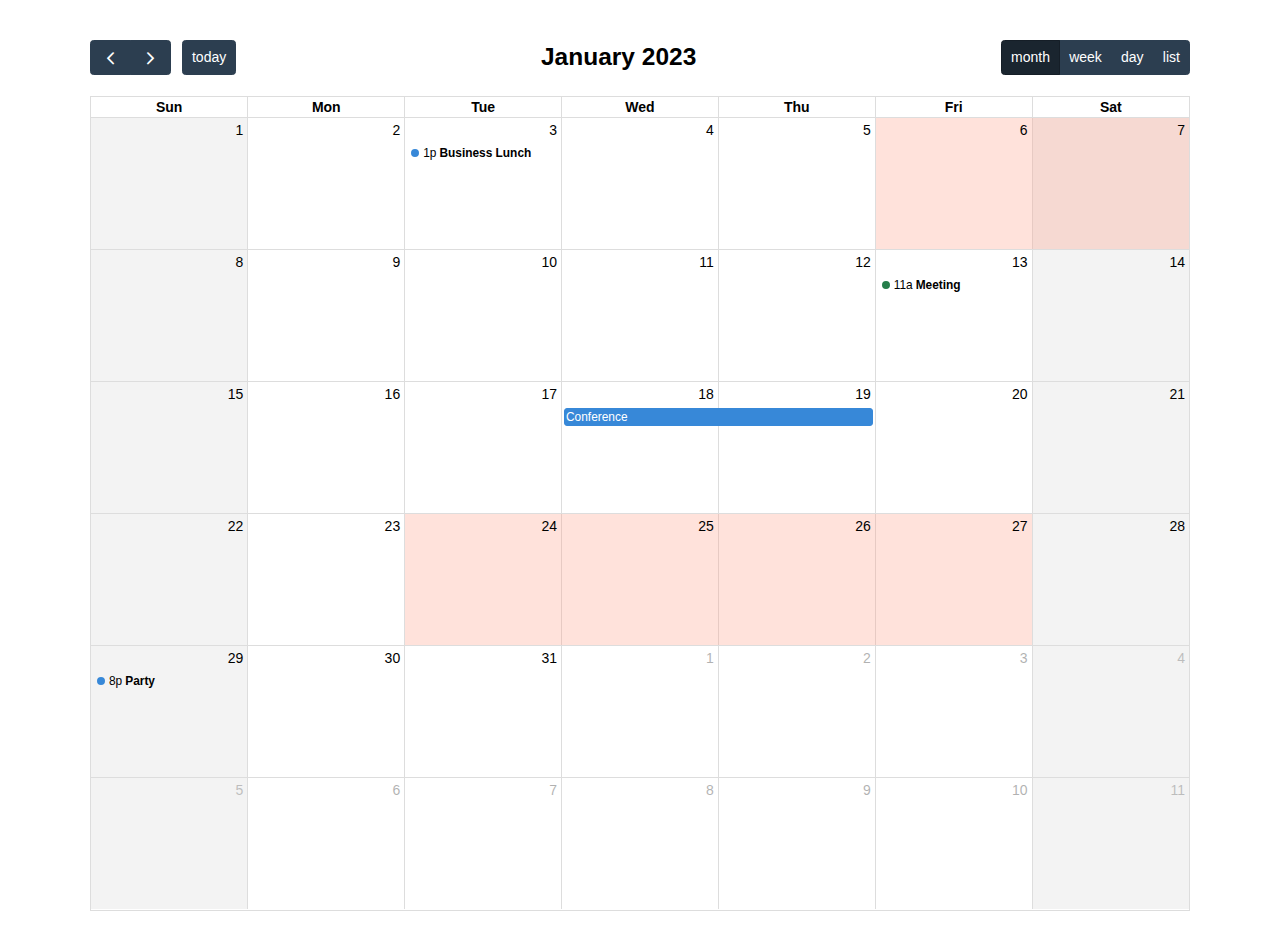
<file: static/js/fullcalendar/examples/background-events.html>
<!DOCTYPE html>
<html>
<head>
<meta charset='utf-8' />
<script src='../dist/index.global.js'></script>
<script>

  document.addEventListener('DOMContentLoaded', function() {
    var calendarEl = document.getElementById('calendar');

    var calendar = new FullCalendar.Calendar(calendarEl, {
      headerToolbar: {
        left: 'prev,next today',
        center: 'title',
        right: 'dayGridMonth,timeGridWeek,timeGridDay,listMonth'
      },
      initialDate: '2023-01-12',
      navLinks: true, // can click day/week names to navigate views
      businessHours: true, // display business hours
      editable: true,
      selectable: true,
      events: [
        {
          title: 'Business Lunch',
          start: '2023-01-03T13:00:00',
          constraint: 'businessHours'
        },
        {
          title: 'Meeting',
          start: '2023-01-13T11:00:00',
          constraint: 'availableForMeeting', // defined below
          color: '#257e4a'
        },
        {
          title: 'Conference',
          start: '2023-01-18',
          end: '2023-01-20'
        },
        {
          title: 'Party',
          start: '2023-01-29T20:00:00'
        },

        // areas where "Meeting" must be dropped
        {
          groupId: 'availableForMeeting',
          start: '2023-01-11T10:00:00',
          end: '2023-01-11T16:00:00',
          display: 'background'
        },
        {
          groupId: 'availableForMeeting',
          start: '2023-01-13T10:00:00',
          end: '2023-01-13T16:00:00',
          display: 'background'
        },

        // red areas where no events can be dropped
        {
          start: '2023-01-24',
          end: '2023-01-28',
          overlap: false,
          display: 'background',
          color: '#ff9f89'
        },
        {
          start: '2023-01-06',
          end: '2023-01-08',
          overlap: false,
          display: 'background',
          color: '#ff9f89'
        }
      ]
    });

    calendar.render();
  });

</script>
<style>

  body {
    margin: 40px 10px;
    padding: 0;
    font-family: Arial, Helvetica Neue, Helvetica, sans-serif;
    font-size: 14px;
  }

  #calendar {
    max-width: 1100px;
    margin: 0 auto;
  }

</style>
</head>
<body>

  <div id='calendar'></div>

</body>
</html>
</file>
